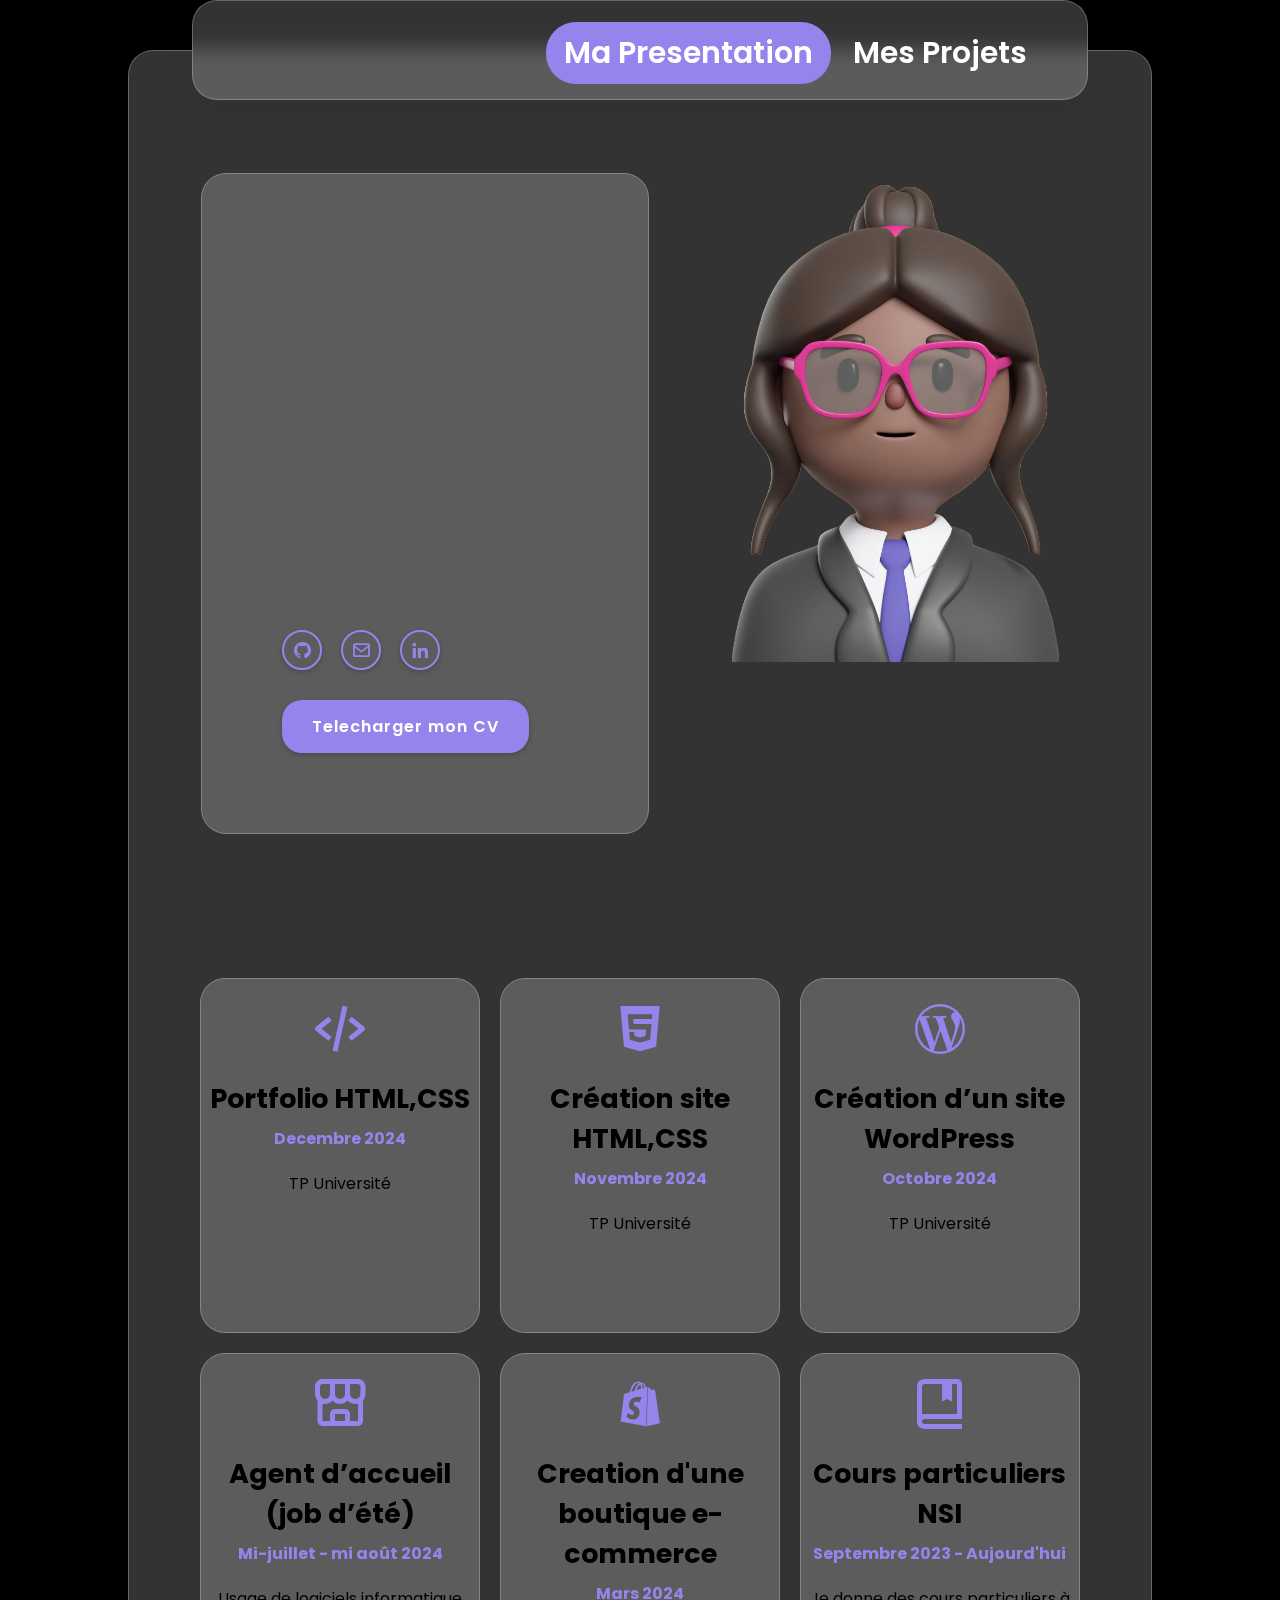
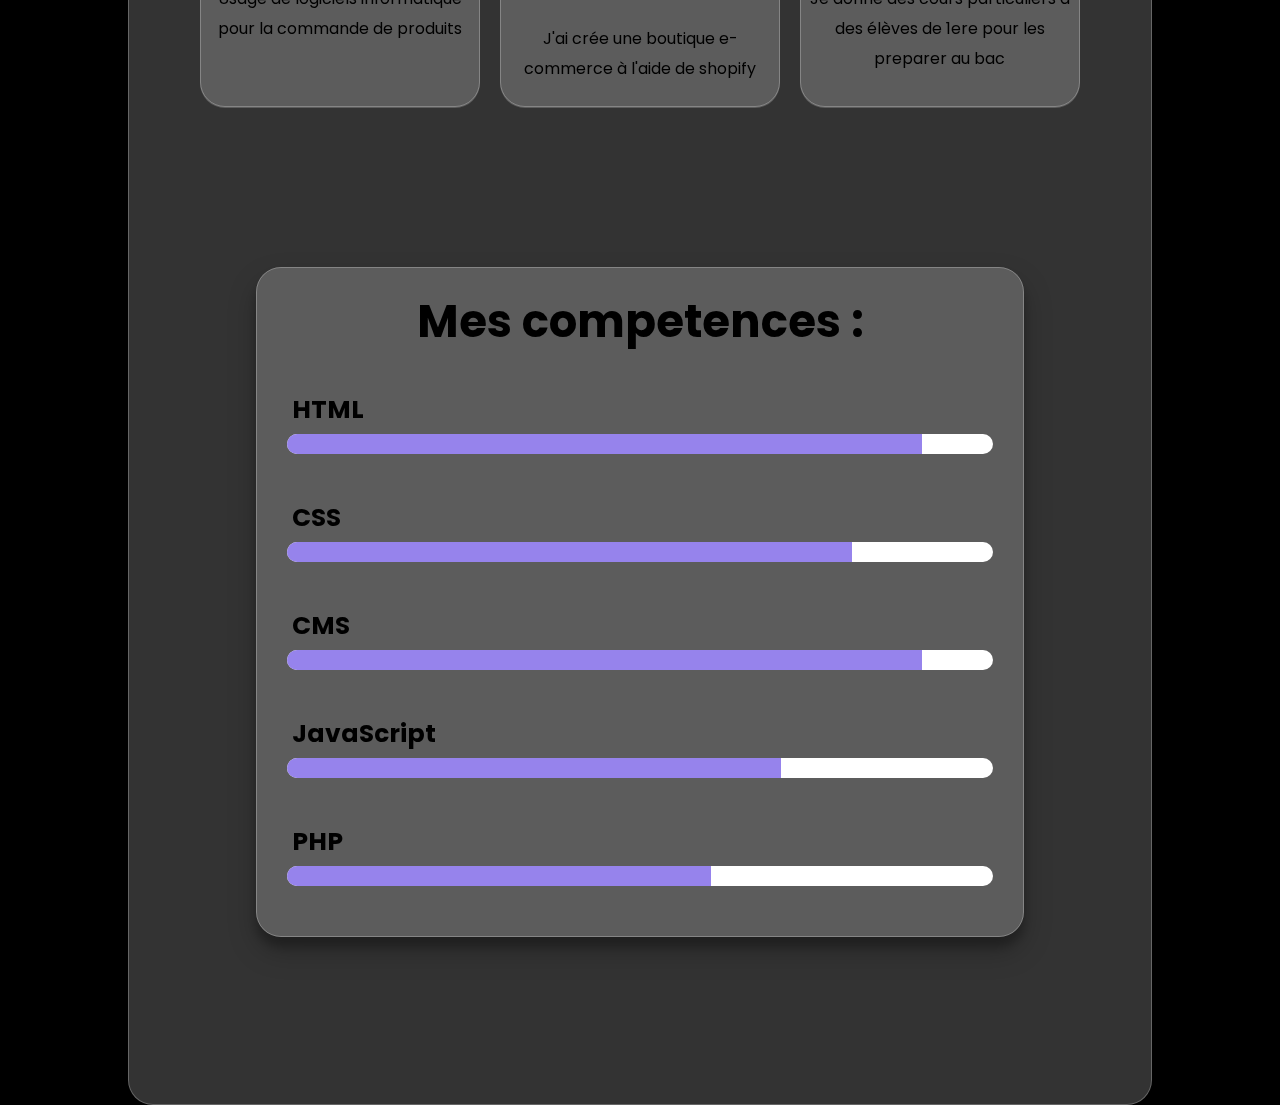
<file: index.html>
<!DOCTYPE html>
<html lang="fr">
<head>
    <meta charset="UTF-8">
    <meta name="viewport" content="width=device-width, initial-scale=1.0">
    <title>Mon Portfolio</title>
    <link rel="stylesheet" href="styles.css">
    <link href='https://unpkg.com/boxicons@2.1.4/css/boxicons.min.css' rel='stylesheet'>
</head>

<body>
    <header>
        <div class="logo">
            <h1>Portfolio.</h1>
        </div>
        <input type="checkbox" id="nav_check" hidden>
        <nav>
            <div class="logo">
                <h1>Portfolio.</h1>
            </div>
            <ul>
                <li><a href="#" class="active">Ma Presentation</a></li>
                <li><a href="projects.html">Mes Projets</a></li>
            </ul>
        </nav>
    </header>

    <section>

        <div class="me">
            <div class="me-content">
                <h3>Bonjour ! Je m'appelle</h3>
                <h1>Sefora <span>SYLLA</span></h1>
                <p>Je suis etudiante en licence pro MIAW , j'ai hâte de vous presentez mes projets !</p>

                <div class="social-media">
                    <a href="https://github.com/Sefora-HS" target="_blank"><i class='bx bxl-github'></i></a>
                    <a href="mailto:sefora.sylla@etu.unilim.fr"><i class='bx bx-envelope' ></i></a>
                    <a href="https://www.linkedin.com/in/sefora-sylla-b54a54289/" target="_blank"><i class='bx bxl-linkedin' ></i></a>
                </div>

                <a href="media/CV.pdf" target="_blank" class="btn">Telecharger mon CV</a>
            </div>

            <div class="me-img">
                <img src="media/perso.png">
            </div>
        </div>

        <div class="experiences">
                
                    <div class="div1">
                        <i class='bx bx-book-bookmark'></i>
                        <h2>Cours particuliers NSI</h2>
                        <h3>Septembre 2023 - Aujourd'hui</h3>
                        <p>Je donne des cours particuliers à des élèves de 1ere pour les preparer au bac</p>
                    </div>
               
                    <div class="div2">
                        <i class='bx bxl-shopify'></i>
                        <h2>Creation d'une boutique e-commerce</h2>
                        <h3>Mars 2024</h3>
                        <p>J'ai crée une boutique e-commerce à l'aide de shopify
                        </p>
                    </div>
                
                    <div class="div3">
                        <i class='bx bx-store-alt'></i>
                        <h2>Agent d’accueil (job d’été)</h2>
                        <h3>Mi-juillet - mi août 2024</h3>
                        <p>Usage de logiciels informatique pour la commande de produits
                        </p>
                    </div>
                
                    <div class="div4">
                        <i class='bx bxl-wordpress' ></i>
                        <h2>Création d’un site WordPress</h2>
                        <h3>Octobre 2024</h3>
                        <p>TP Université
                        </p>
                    </div>
                
                    <div class="div5">
                        <i class='bx bxl-html5' ></i>
                        <h2>Création site HTML,CSS</h2>
                        <h3>Novembre 2024</h3>
                        <p>TP Université
                        </p>
                    </div>
              
                    <div class="div6">
                        <i class='bx bx-code-alt' ></i>
                        <h2>Portfolio HTML,CSS</h2>
                        <h3>Decembre 2024</h3>
                        <p>TP Université
                        </p>
                    </div>

        </div>

        <div class="skill">
            <div class="skill-content">
                <h1>Mes competences :</h1>
                <li>
                    <h3>HTML</h3>
                    <span class="bar"><span class="html"></span></span>
                </li>
                <li>
                    <h3>CSS</h3>
                    <span class="bar"><span class="css"></span></span>
                </li>
                <li>
                    <h3>CMS</h3>
                    <span class="bar"><span class="cms"></span></span>
                </li>
                <li>
                    <h3>JavaScript</h3>
                    <span class="bar"><span class="javascript"></span></span>
                </li>
                <li>
                    <h3>PHP</h3>
                    <span class="bar"><span class="php"></span></span>
                </li>
            </div>
        </div>
    </section>
    <footer>

    </footer>
</body>
</html>
</file>
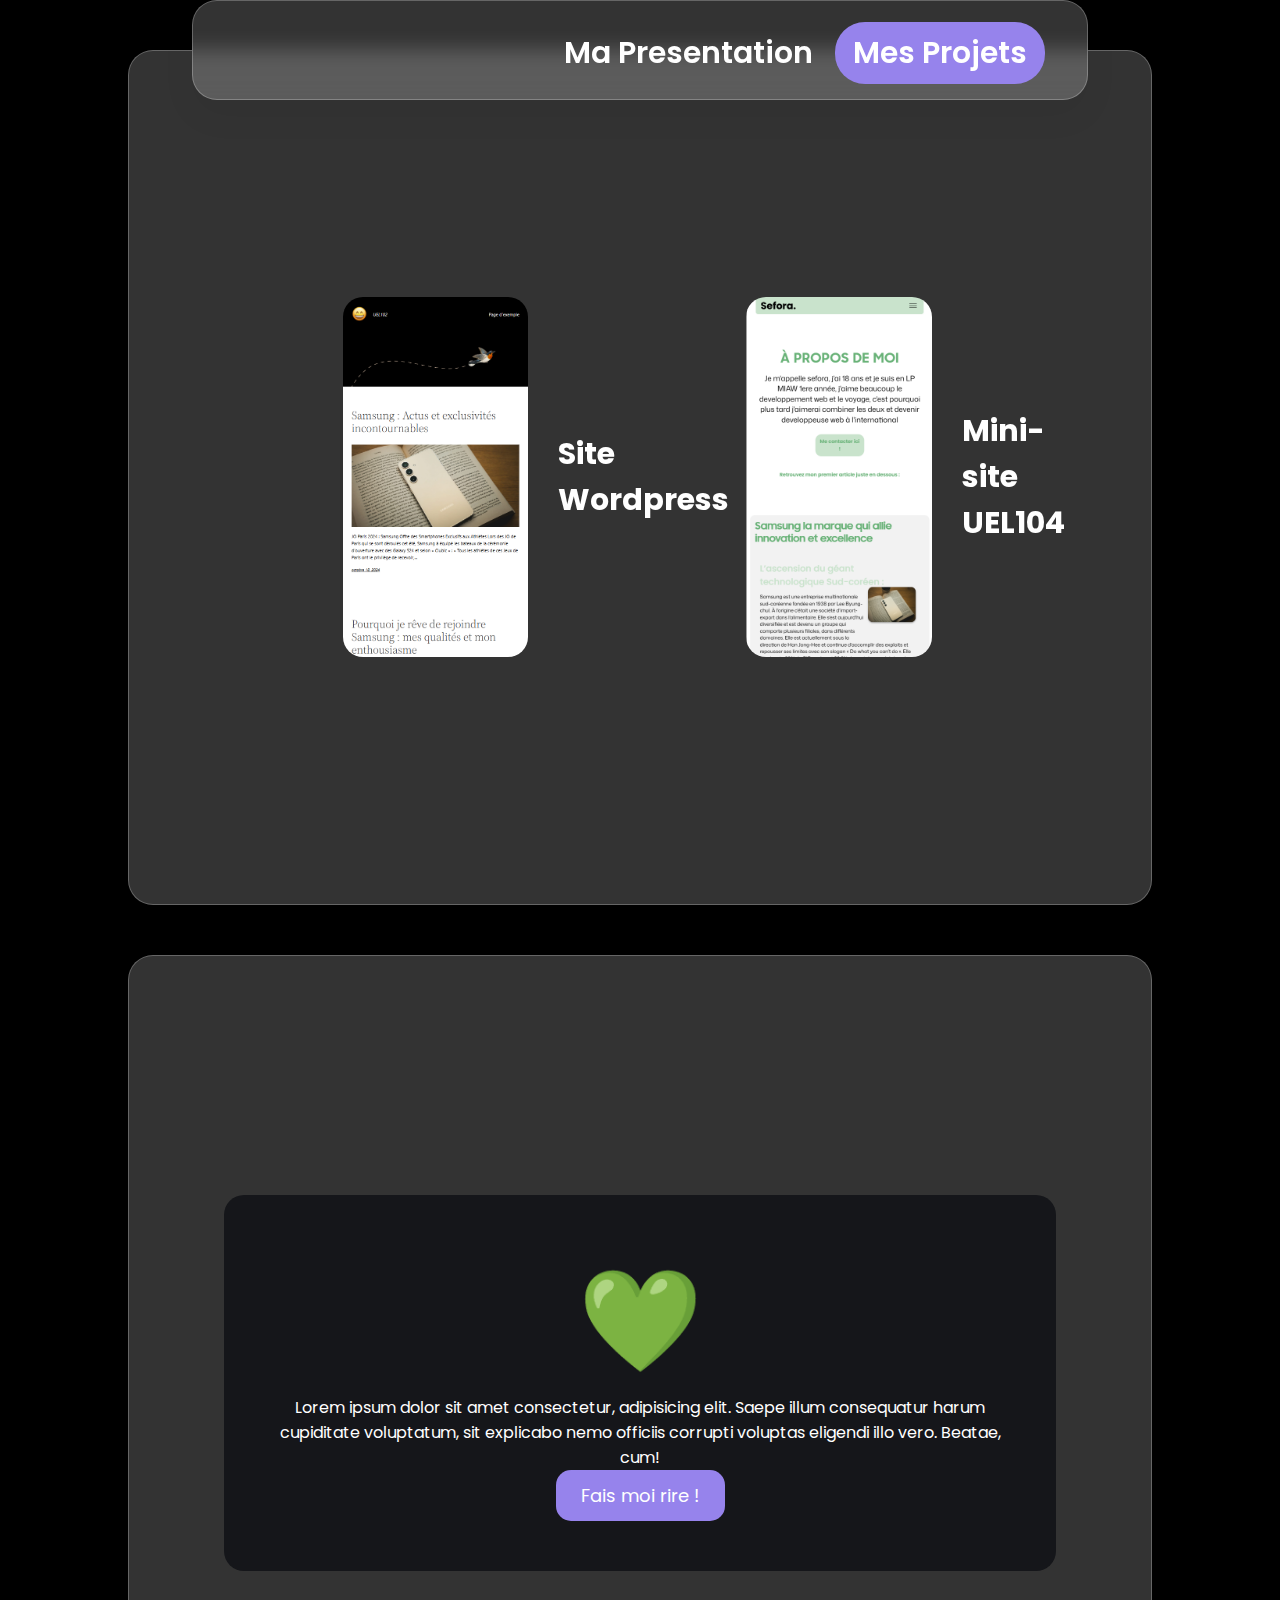
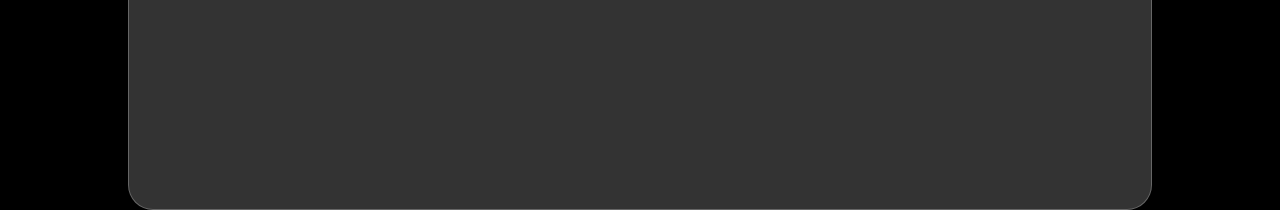
<file: projects.html>
<!DOCTYPE html>
<html lang="fr">
<head>
    <meta charset="UTF-8">
    <meta name="viewport" content="width=device-width, initial-scale=1.0">
    <title>Mon Portfolio</title>
    <link rel="stylesheet" href="styles.css">
</head>

<body>
    <header>
        <div class="logo">
            <h1>Portfolio.</h1>
        </div>
        <input type="checkbox" id="nav_check" hidden>
        <nav>
            <div class="logo">
                <h1>Portfolio.</h1>
            </div>
            <ul>
                <li><a href="index.html">Ma Presentation</a></li>
                <li><a href="#" class="active">Mes Projets</a></li>
            </ul>
        </nav>
    </header>

    <section class="section2">
        <div class="projet1">
            <img src="media/wordpress.png" alt="projet numero 1">
            <h1><a href="https://sylla32.hosting.unilim.fr/UEL102/">Site Wordpress</a></h1>
        </div>

        <div class="projet2">
            <img src="media/l104.png" alt="projet numero 2">
            <h1><a href="https://sefora-hs.github.io/Mini-site-L104-Sefora/">Mini-site UEL104</a></h1>
        </div>
    </section>

    <section class="section3">
        <div class="wrapper">
            <span>&#128154;</span>
            <p id="joke">
                Lorem ipsum dolor sit amet consectetur, 
                adipisicing elit. Saepe illum consequatur
                harum cupiditate voluptatum, sit explicabo
                 nemo officiis corrupti voluptas eligendi illo vero.
                  Beatae, cum!
            </p>
            <button id="btn">Fais moi rire !</button>
        </div>
        
    </section>
    

    <script>
        const jokeContainer = document.getElementById('joke');
        const btn = document.getElementById('btn');
        const url = 'https://v2.jokeapi.dev/joke/Any?blacklistFlags=nsfw,religious,political,racist,sexist,explicit&type=single';

        let getJoke = () => {
            fetch(url)
            .then(data => data.json())
            .then(item => {
                jokeContainer.textContent = `${item.joke}`;
            });
        }
        btn.addEventListener('click',getJoke);
        getJoke();
    </script>
    <footer>

    </footer>
</body>
</html>
</file>
<file: styles.css>
@import url('https://fonts.googleapis.com/css2?family=Mona+Sans:ital,wght@0,200..900;1,200..900&family=Poppins:ital,wght@0,100;0,200;0,300;0,400;0,500;0,600;0,700;0,800;0,900;1,100;1,200;1,300;1,400;1,500;1,600;1,700;1,800;1,900&family=Raleway:ital,wght@0,100..900;1,100..900&display=swap');

* {
    margin: 0;
    padding: 0;
    box-sizing: border-box;
    text-decoration: none;
    list-style: none;
    font-family: 'poppins';
}

:root {
    --main-color: #9683EC;
    --second-color: #ccccff;
    --text-color: #ffffff;
}

html, body {
    margin: 0;
    padding: 0;
    height: 100%;
}

body {
    /* height: 300vh; */
    /* background-image: url('3d-render-wall-glossy-purple-extruding-hexagon-shapes.jpg'); */
    background: black
}

header {
    width: 70%;
    height: 100px;
    background: rgba(255, 255, 255, 0.2);
    box-shadow: 0 15px 35px rgba(0, 0, 0, 0.05);
    backdrop-filter: blur(10px);
    border: 1px solid rgba(255, 255, 255, 0.25);
    border-radius: 25px;
    display: flex;
    align-items: center;
    justify-content: space-between;
    padding: 0 40px;
    margin: 0 auto;
    position: fixed;
    top: 0;
    left: 50%;
    transform: translateX(-50%);
    z-index: 1000;
}

.logo {
    width: 120px;
    margin-top: 8px;
    color: var(--text-color);
    font-size: 25px;
    opacity: 0;
    animation: slideup 1s ease forwards;
}

nav .logo {
    display: none;
}

nav ul {
    display: flex;
    margin-top: 5px;
}


nav ul li a {
    color: var(--text-color);
    display: block;
    margin: 0 2px;
    font-weight: 600;
    font-size: 30px;
    padding: 8px 18px;
    transition: 0.2s;
    border-radius: 30px;
}


nav ul li a:hover {
    background: var(--main-color);
}


nav ul li a.active {
    background: var(--main-color);
    color: var(--text-color);
}

section {
    height: 295vh;
    background: rgba(255, 255, 255, 0.2);
    box-shadow: 0 15px 35px rgba(0, 0, 0, 0.05);
    backdrop-filter: blur(5px);
    border: 1px solid rgba(255, 255, 255, 0.25);
    margin: 50px 10vw;
    border-radius: 25px;
}

.section2 {
    height: 95vh;
    background: rgba(255, 255, 255, 0.2);
    box-shadow: 0 15px 35px rgba(0, 0, 0, 0.05);
    backdrop-filter: blur(5px);
    border: 1px solid rgba(255, 255, 255, 0.25);
    margin: 50px 10vw;
    border-radius: 25px;
    display: grid;
    grid-template-columns: 20% repeat(2, 1fr) 20%;
    grid-template-rows: repeat(5, 1fr);
    grid-column-gap: 10px;
    grid-row-gap: 0px;
}

.section3 {
    height: 95vh;
    background: rgba(255, 255, 255, 0.2);
    box-shadow: 0 15px 35px rgba(0, 0, 0, 0.05);
    backdrop-filter: blur(5px);
    border: 1px solid rgba(255, 255, 255, 0.25);
    margin: 50px 10vw;
    border-radius: 25px;
}

.wrapper {
    width: 65vw;
    padding: 50px 40px;
    background-color: #15161a;
    position: absolute;
    transform: translate(-50%, -50%);
    top: 50%;
    left: 50%;
    border-radius: 20px;
}

.section3 span {
    display: block;
    text-align: center;
    font-size: 100px;
}

.section3 p {
    font-size: 16px;
    color: var(--text-color);
    text-align: center;
    line-height: 25px;
}

.section3 button {
    display: block;
    background-color: var(--main-color);
    color: var(--text-color);
    border: none;
    padding: 5px;
    font-size: 18px;
    padding: 12px 25px;
    margin: 0 auto;
    border-radius: 15px;
}

.projet1 {
    grid-area: 2 / 2 / 5 / 3;
    display: flex; 
    align-items: center;
}

.projet2 {
    grid-area: 2 / 3 / 5 / 4;
    display: flex; 
    align-items: center;
}

.projet2 img {
    height: 40vh;
    width: 15vw;
    border-radius: 20px;
}

.projet2 h1 {
    font-size: 30px;
    margin-left: 30px;
    color: var(--text-color);
}

.projet1 h1 a {
    color: var(--text-color);
}

.projet2 h1 a {
    color: var(--text-color);
}

.projet1 img {
    height: 40vh;
    width: 15vw;
    border-radius: 20px;
}

.projet1 h1 {
    font-size: 30px;
    margin-left: 30px;
    color: var(--text-color);
}

.me {
    height: 96vh;
    display: flex;
    align-items: center;
    padding: 40px 7% 0;
}

.me .me-content {
    max-width: 35vw;
    padding: 80px;
    border-radius: 25px;
    backdrop-filter: blur(10px);
    border: 1px solid rgba(255, 255, 255, 0.25);
}

.me-content h3 {
    font-size: 32px;
    opacity: 0;
    animation: slideup 1s ease forwards;
    animation-delay: .7s;
}

.me-content h1 {
    font-size: 56px;
    font-weight: 700;
    margin-bottom: 4px;
    opacity: 0;
    animation: slideup 1s ease forwards;
    animation-delay: 1s;
}

.me-content span {
    color: var(--main-color);
}

.me-content p {
    font-size: 18px;
    opacity: 0;
    animation: slidebottom 1s ease forwards;
    animation-delay: .7s;
}

.social-media a {
    display: inline-flex;
    justify-content: center;
    align-items: center;
    width: 40px;
    height: 40px;
    background: transparent;
    border: 2px solid var(--main-color);
    border-radius: 50%;
    box-shadow: 0 2px 5px rgba(0, 0, 0, 0.2);
    font-size: 20px;
    color: var(--main-color);
    text-decoration: none;
    margin: 25px 15px 30px 0;
}

.social-media a:hover {
    background: var(--main-color);
    color: white;
}

.btn {
    display: inline-block;
    padding: 12px 28px;
    background: var(--main-color);
    border-radius: 20px;
    box-shadow: 0 2px 5px rgba(0, 0, 0, 0.2);
    border: 2px solid transparent;
    font-size: 16px;
    color:var(--text-color);
    letter-spacing: 1px;
    text-decoration: none;
    font-weight: 600;
    transition: .5s ease;
}

.btn:hover {
    background: transparent;
    color: var(--main-color);
    border-color: var(--text-color);
}

.me-img img {
    position: absolute;
    top: 100px;
    right: 0;
    width: 50%;
}

.skill {
    height: 96vh;
    display: flex;
    align-items: center;
}

.skill-content {
    backdrop-filter: blur(10px);
    border: 1px solid rgba(255, 255, 255, 0.25);
    width: 60vw;
    margin: 60px auto;
    padding: 20px;
    box-shadow: 0 14px 28px rgba(0, 0, 0, 0.25), 0 10px 10px rgba(0, 0, 0, 0.22);
    border-radius: 25px;
}

.skill-content h1 {
    text-align: center;
    font-size: 45px;
}

.skill-content h3 {
    margin: 5px;
    font-size: 25px;
}

.skill-content li {
    margin: 20px 0;
    padding: 10px;
}

.bar {
    background-color: var(--text-color);
    display: block;
    height: 20px;
    border-radius: 20px;
    overflow: hidden;
}

.bar span {
    height: 20px;
    float: left;
    background: var(--main-color);
}

.html {
    width: 90%;
    animation: html 3s;
}

.css {
    width: 80%;
    animation: css 3s;
}

.cms {
    width: 90%;
    animation: cms 3s;
}

.javascript {
    width: 70%;
    animation: javascript 3s;
}

.php {
    width: 60%;
    animation: php 3s;
}


.experiences {
    height: 95vh;
    display: grid;
    grid-template-columns: 5% repeat(3, 1fr) 5%;
    grid-template-rows: 5% repeat(2, 1fr) 5%;
    grid-column-gap: 20px;
    grid-row-gap: 20px;
}

.experiences div {
    background: transparent;
    backdrop-filter: blur(10px);
    border: 1px solid rgba(255, 255, 255, 0.25);
}

.experiences div i {
    display: flex;
    justify-content: center;
    margin-top: 20px;
    font-size: 60px;
    color: var(--main-color);
}


.experiences div h2 {
    text-align: center;
    margin-top: 20px;
    font-size: 27px;
}

.experiences div h3 {
    text-align: center;
    line-height: 40px;
    font-size: 16px;
    color: var(--main-color);
}

.experiences div p {
    text-align: center;
    line-height: 30px;
    margin-top: 10px;
}

.div1 {
    grid-area: 3 / 4 / 4 / 5;
    border-radius: 25px;
}

.div2 {
    grid-area: 3 / 3 / 4 / 4;
    border-radius: 25px;
}

.div3 {
    grid-area: 3 / 2 / 4 / 3;
    border-radius: 25px;
}

.div4 {
    grid-area: 2 / 4 / 3 / 5;
    border-radius: 25px;
}

.div5 {
    grid-area: 2 / 3 / 3 / 4;
    border-radius: 25px;
}

.div6 {
    grid-area: 2 / 2 / 3 / 3;
    border-radius: 25px;
}


/* Animations */

@keyframes slideup {
    0% {
        opacity: 0;
        transform: translateY(-100px);
    }

    100% {
        opacity: 1;
        transform: translateX(0);
    }
}

@keyframes slidebottom{
        0% {
            opacity: 0;
            transform: translateY(100px);
        }

        100% {
            opacity: 1;
            transform: translateX(0);
        }
}

@keyframes html {
    0% {
        width: 0%;
    }
    100% {
        width: 90%;
    }
}
@keyframes css {
    0% {
        width: 0%;
    }
    100% {
        width: 80%;
    }
}
@keyframes cms {
    0% {
        width: 0%;
    }
    100% {
        width: 90%;
    }
}
@keyframes javascript {
    0% {
        width: 0%;
    }
    100% {
        width: 70%;
    }
}
@keyframes php {
    0% {
        width: 0%;
    }
    100% {
        width: 60%;
    }
}
</file>
